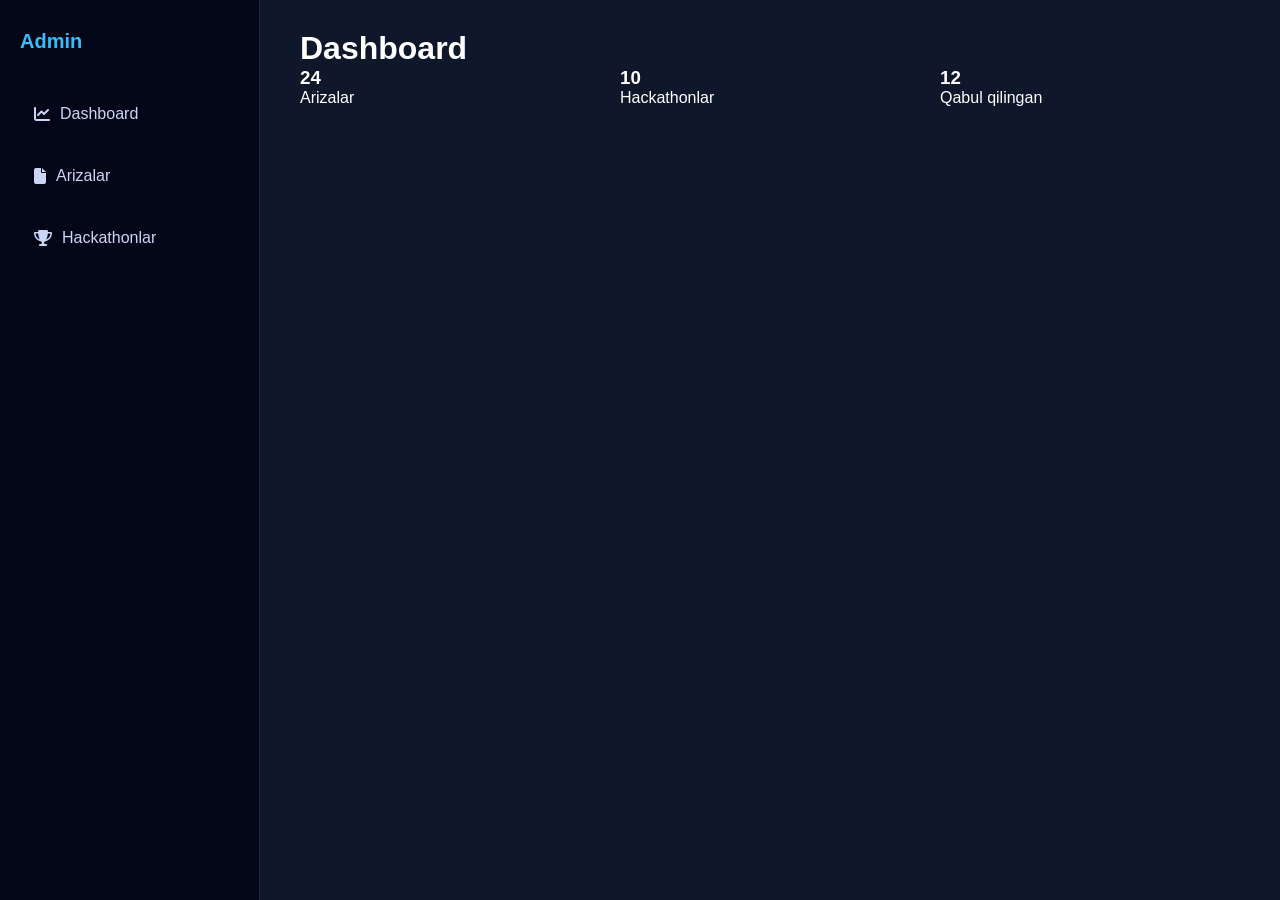
<file: admin/admin.html>
<!DOCTYPE html>
<html lang="uz">

<head>
    <meta charset="UTF-8">
    <title>Admin Dashboard</title>
    <link rel="stylesheet" href="css/admin.css">
    <link rel="stylesheet" href="https://cdnjs.cloudflare.com/ajax/libs/font-awesome/6.5.0/css/all.min.css">
</head>

<body>

    <div class="sidebar">

        <h2>Admin</h2>

        <a href="admin.html"><i class="fa fa-chart-line"></i> Dashboard</a>
        <a href="applications.html"><i class="fa fa-file"></i> Arizalar</a>
        <a href="hackathons.html"><i class="fa fa-trophy"></i> Hackathonlar</a>

    </div>

    <div class="main">

        <h1>Dashboard</h1>

        <div class="stats">

            <div class="card">
                <h3>24</h3>
                <p>Arizalar</p>
            </div>

            <div class="card">
                <h3>10</h3>
                <p>Hackathonlar</p>
            </div>

            <div class="card">
                <h3>12</h3>
                <p>Qabul qilingan</p>
            </div>

        </div>

    </div>

</body>

</html>
</file>
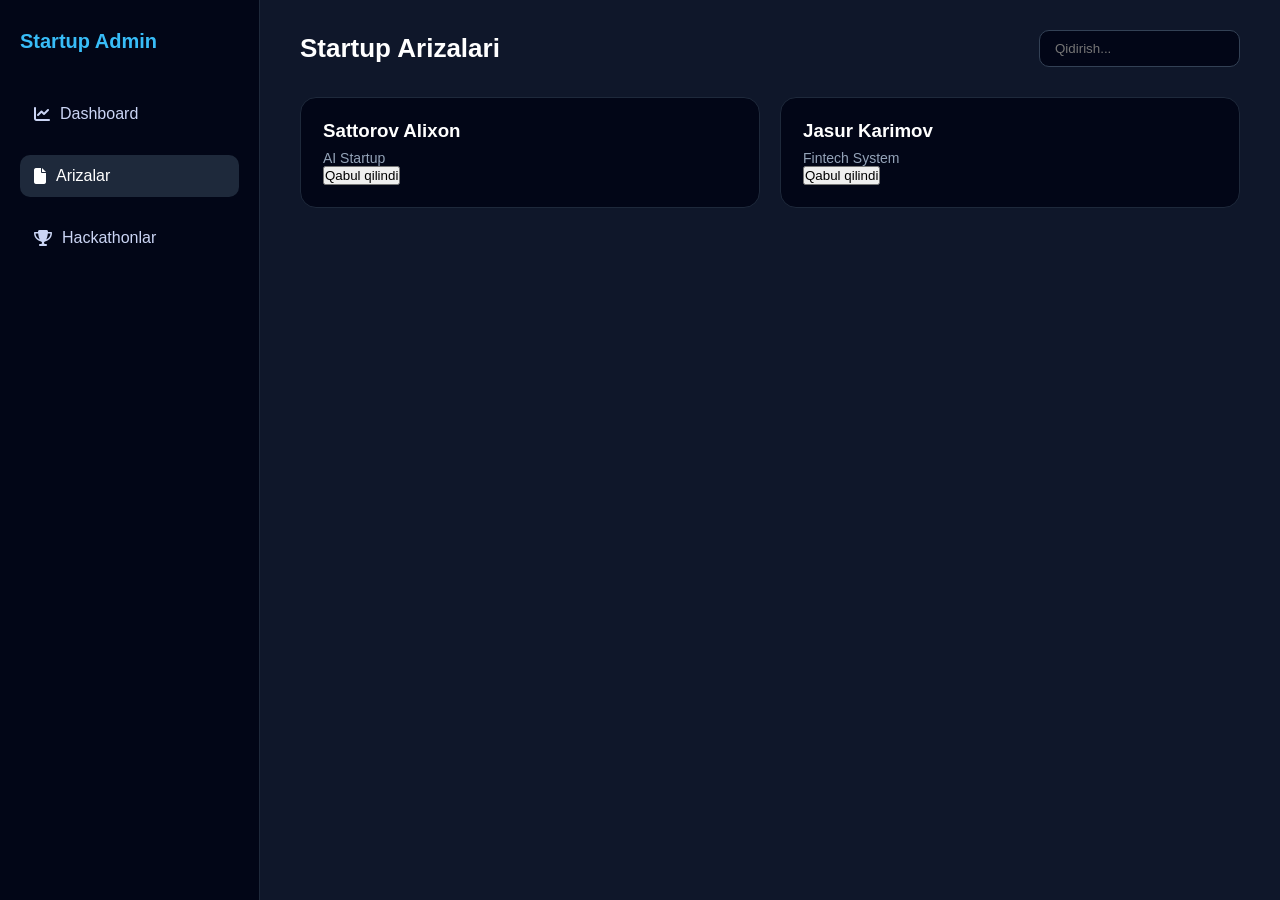
<file: admin/applications.html>
<!DOCTYPE html>
<html lang="uz">

<head>

    <meta charset="UTF-8">
    <title>Admin — Arizalar</title>

    <link rel="stylesheet" href="css/admin.css">

    <link rel="stylesheet" href="https://cdnjs.cloudflare.com/ajax/libs/font-awesome/6.5.0/css/all.min.css">

</head>

<body>

    <div class="sidebar">

        <h2>Startup Admin</h2>

        <a href="admin.html">
            <i class="fa fa-chart-line"></i>
            Dashboard
        </a>

        <a href="applications.html" class="active">
            <i class="fa fa-file"></i>
            Arizalar
        </a>

        <a href="hackathons.html">
            <i class="fa fa-trophy"></i>
            Hackathonlar
        </a>

    </div>


    <div class="main">

        <div class="topbar">

            <h1>Startup Arizalari</h1>

            <input placeholder="Qidirish...">

        </div>


        <div class="apps" id="apps"></div>

    </div>


    <div class="modal" id="modal">

        <div class="modal-content" id="modalContent"></div>

    </div>


    <script src="js/admin.js"></script>

</body>

</html>
</file>
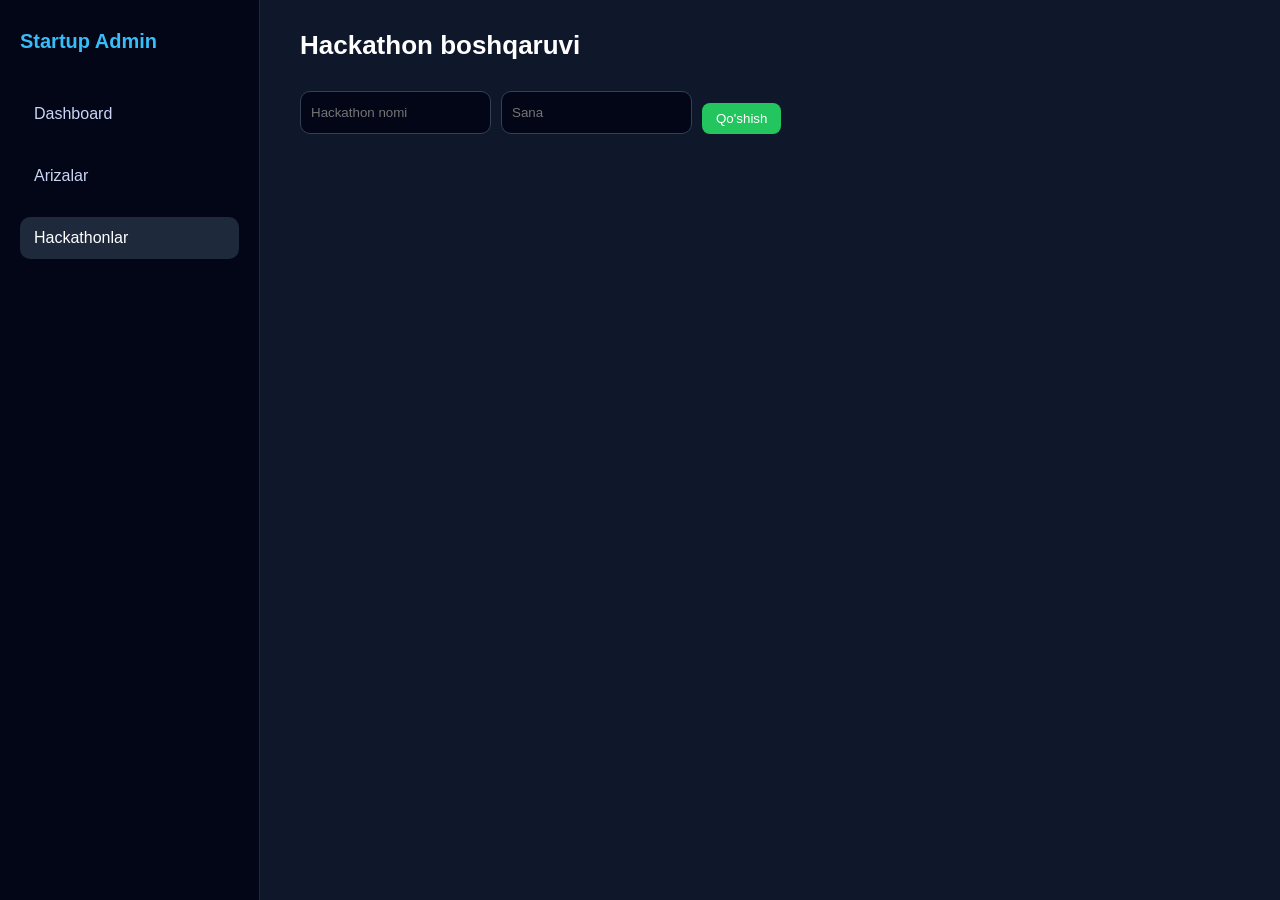
<file: admin/hackathons.html>
<!DOCTYPE html>
<html lang="uz">

<head>

    <meta charset="UTF-8">
    <title>Hackathon boshqaruvi</title>

    <link rel="stylesheet" href="css/admin.css">

</head>

<body>

    <div class="sidebar">

        <h2>Startup Admin</h2>

        <a href="admin.html">Dashboard</a>

        <a href="applications.html">Arizalar</a>

        <a href="hackathons.html" class="active">
            Hackathonlar
        </a>

    </div>


    <div class="main">

        <div class="topbar">

            <h1>Hackathon boshqaruvi</h1>

        </div>


        <div class="hack-controls">

            <input id="hackName" placeholder="Hackathon nomi">

            <input id="hackDate" placeholder="Sana">

            <button onclick="addHack()" class="btn">
                Qo'shish
            </button>

        </div>


        <div class="hack-grid" id="hackGrid"></div>

    </div>


    <script src="js/admin.js"></script>

</body>

</html>
</file>
<file: admin/css/admin.css>
* {
    margin: 0;
    padding: 0;
    box-sizing: border-box;
    font-family: Inter, Segoe UI, sans-serif;
}

body {
    display: flex;
    background: #0F172A;
    color: white;
    min-height: 100vh;
}

/* SIDEBAR */

.sidebar {
    width: 260px;
    background: #020617;
    padding: 30px 20px;
    border-right: 1px solid #1E293B;
    display: flex;
    flex-direction: column;
    gap: 20px;
}

.sidebar h2 {
    font-size: 20px;
    color: #38BDF8;
    margin-bottom: 20px;
}

.sidebar a {
    display: flex;
    align-items: center;
    gap: 10px;
    padding: 12px 14px;
    border-radius: 10px;
    text-decoration: none;
    color: #CBD5F5;
    transition: .2s;
}

.sidebar a:hover {
    background: #1E293B;
}

.sidebar a.active {
    background: #1E293B;
    color: white;
}

/* MAIN */

.main {
    flex: 1;
    padding: 30px 40px;
}

/* TOPBAR */

.topbar {
    display: flex;
    justify-content: space-between;
    align-items: center;
    margin-bottom: 30px;
}

.topbar h1 {
    font-size: 26px;
}

.topbar input {
    background: #020617;
    border: 1px solid #334155;
    color: white;
    padding: 10px 15px;
    border-radius: 10px;
}

/* STATS */

.stats {
    display: grid;
    grid-template-columns: repeat(auto-fit, minmax(200px, 1fr));
    gap: 20px;
    margin-bottom: 40px;
}

.stat {
    background: #020617;
    padding: 25px;
    border-radius: 16px;
    border: 1px solid #1E293B;
}

.stat h3 {
    font-size: 28px;
    color: #38BDF8;
    margin-bottom: 5px;
}

.stat p {
    color: #94A3B8;
}

/* APPLICATION CARDS */

.apps {
    display: grid;
    grid-template-columns: repeat(auto-fit, minmax(260px, 1fr));
    gap: 20px;
}

.app-card {
    background: #020617;
    border-radius: 16px;
    padding: 22px;
    border: 1px solid #1E293B;
    cursor: pointer;
    transition: .3s;
}

.app-card:hover {
    transform: translateY(-5px);
    border-color: #38BDF8;
}

.app-card.accepted {
    background: #064E3B;
    border-color: #10B981;
}

.app-card h3 {
    margin-bottom: 8px;
}

.app-card p {
    font-size: 14px;
    color: #94A3B8;
}

.btn {
    margin-top: 12px;
    padding: 8px 14px;
    border: none;
    border-radius: 8px;
    cursor: pointer;
    background: #22C55E;
    color: white;
}

/* MODAL */

.modal {
    position: fixed;
    top: 0;
    left: 0;
    width: 100%;
    height: 100%;
    display: none;
    align-items: center;
    justify-content: center;
    background: rgba(0, 0, 0, .7);
}

.modal-content {
    background: #020617;
    padding: 35px;
    border-radius: 16px;
    width: 420px;
    border: 1px solid #1E293B;
}

/* HACKATHONS */

.hack-controls {
    display: flex;
    gap: 10px;
    margin-bottom: 20px;
}

.hack-controls input {
    padding: 10px;
    border-radius: 10px;
    border: 1px solid #334155;
    background: #020617;
    color: white;
}

.hack-grid {
    display: grid;
    grid-template-columns: repeat(auto-fit, minmax(240px, 1fr));
    gap: 20px;
}

.hack-card {
    background: #020617;
    padding: 20px;
    border-radius: 16px;
    border: 1px solid #1E293B;
}

.delete {
    background: #EF4444;
    margin-top: 10px;
}
</file>
